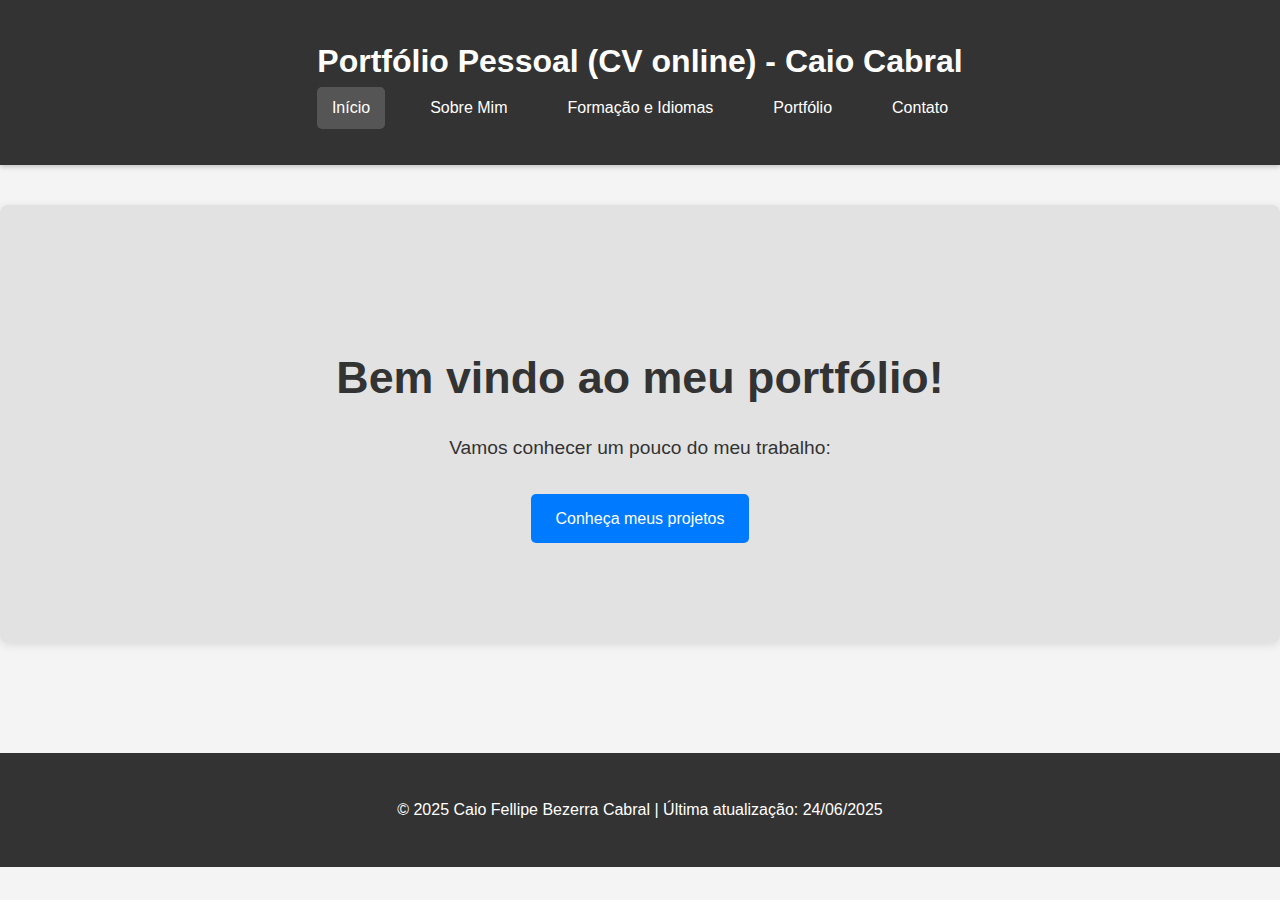
<file: index.html>
<!DOCTYPE html>
<html lang="pt-BR">
<head>
    <meta charset="UTF-8">
    <meta name="viewport" content="width=device-width, initial-scale=1.0">
    <title>Portfólio Pessoal (CV online) - Início</title>
    <link rel="stylesheet" href="css/style.css">
</head>
<body>
    <header>
        <div class="container">
            <h1>Portfólio Pessoal (CV online) - Caio Cabral</h1>
            <nav>
                <ul>
                    <li><a href="index.html" class="active">Início</a></li>
                    <li><a href="sobre-mim.html">Sobre Mim</a></li>
                    <li><a href="formacao.html">Formação e Idiomas</a></li>
                    <li><a href="portfolio.html">Portfólio</a></li>
                    <li><a href="contato.html">Contato</a></li>
                </ul>
            </nav>
        </div>
    </header>

    <main>
        <section id="hero">
            <div class="container">
                <h2>Bem vindo ao meu portfólio!</h2>
                <p>Vamos conhecer um pouco do meu trabalho:</p>
                <a href="portfolio.html" class="btn">Conheça meus projetos</a>
            </div>
        </section>
    </main>

    <footer>
        <div class="container">
            <p>&copy; 2025 Caio Fellipe Bezerra Cabral | Última atualização: 24/06/2025</p>
        </div>
    </footer>
</body>
</html>
</file>
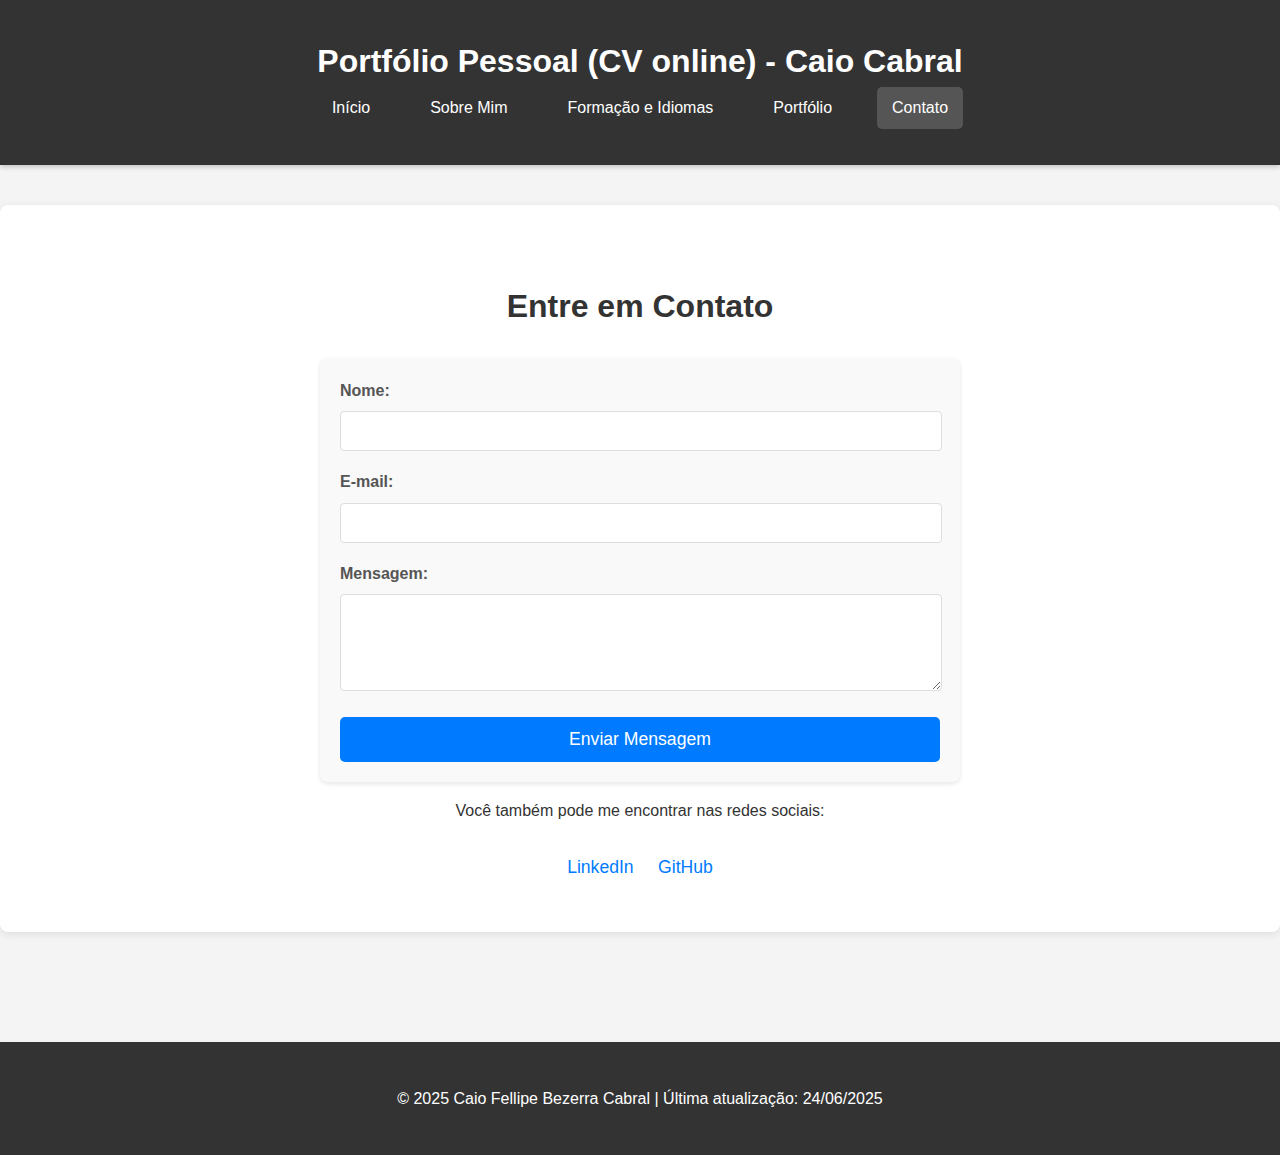
<file: contato.html>
<!DOCTYPE html>
<html lang="pt-BR">
<head>
    <meta charset="UTF-8">
    <meta name="viewport" content="width=device-width, initial-scale=1.0">
    <title>Portfólio Pessoal (CV online) - Contato</title>
    <link rel="stylesheet" href="css/style.css">
</head>
<body>
    <header>
        <div class="container">
            <h1>Portfólio Pessoal (CV online) - Caio Cabral</h1>
            <nav>
                <ul>
                    <li><a href="index.html">Início</a></li>
                    <li><a href="sobre-mim.html">Sobre Mim</a></li>
                    <li><a href="formacao.html">Formação e Idiomas</a></li>
                    <li><a href="portfolio.html">Portfólio</a></li>
                    <li><a href="contato.html" class="active">Contato</a></li>
                </ul>
            </nav>
        </div>
    </header>

    <main>
        <section id="contact">
            <div class="container">
                <h2>Entre em Contato</h2>
                <form action="#" method="POST">
                    <div class="form-group">
                        <label for="name">Nome:</label>
                        <input type="text" id="name" name="name" required>
                    </div>

                    <div class="form-group">
                        <label for="email">E-mail:</label>
                        <input type="email" id="email" name="email" required>
                    </div>

                    <div class="form-group">
                        <label for="message">Mensagem:</label>
                        <textarea id="message" name="message" rows="5" required></textarea>
                    </div>

                    <button type="submit" class="btn">Enviar Mensagem</button>
                </form>
                <p class="social-intro">Você também pode me encontrar nas redes sociais:</p>
                <div class="social-links">
                    <a href="https://www.linkedin.com/in/caio-cabral-programmer/" target="_blank">LinkedIn</a>
                    <a href="https://github.com/Caio-Cabral-Programmer" target="_blank">GitHub</a>
                </div>
            </div>
        </section>
    </main>

    <footer>
        <div class="container">
            <p>&copy; 2025 Caio Fellipe Bezerra Cabral | Última atualização: 24/06/2025</p>
        </div>
    </footer>
</body>
</html>
</file>
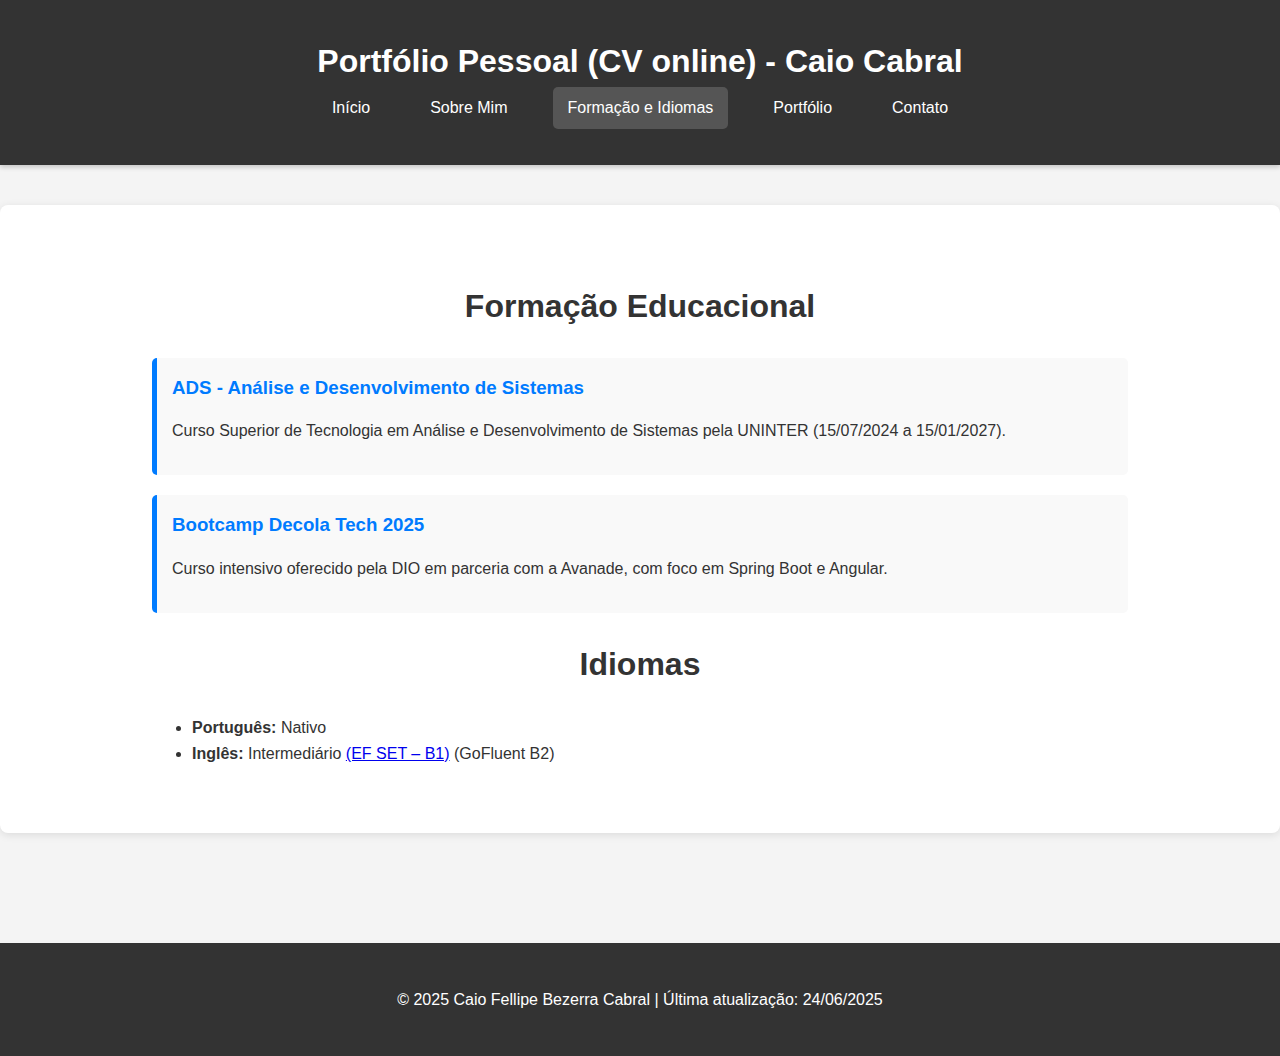
<file: formacao.html>
<!DOCTYPE html>
<html lang="pt-BR">
<head>
    <meta charset="UTF-8">
    <meta name="viewport" content="width=device-width, initial-scale=1.0">
    <title>Portfólio Pessoal (CV online) - Formação</title>
    <link rel="stylesheet" href="css/style.css">
</head>
<body>
    <header>
        <div class="container">
            <h1>Portfólio Pessoal (CV online) - Caio Cabral</h1>
            <nav>
                <ul>
                    <li><a href="index.html">Início</a></li>
                    <li><a href="sobre-mim.html">Sobre Mim</a></li>
                    <li><a href="formacao.html" class="active">Formação e Idiomas</a></li>
                    <li><a href="portfolio.html">Portfólio</a></li>
                    <li><a href="contato.html">Contato</a></li>
                </ul>
            </nav>
        </div>
    </header>

    <main>
        <section id="education">
            <div class="container">
                <h2>Formação Educacional</h2>
                <div class="education-item">
                    <h3>ADS - Análise e Desenvolvimento de Sistemas</h3>
                    <p>Curso Superior de Tecnologia em Análise e Desenvolvimento de Sistemas pela UNINTER (15/07/2024 a 15/01/2027).</p>
                </div>
                <div class="education-item">
                    <h3>Bootcamp Decola Tech 2025</h3>
                    <p>Curso intensivo oferecido pela DIO em parceria com a Avanade, com foco em Spring Boot e Angular.</p>
                </div>

                <h2>Idiomas</h2>
                <ul>
                    <li><strong>Português:</strong> Nativo</li>
                    <li><strong>Inglês:</strong> Intermediário <a href="https://cert.efset.org/pt/uL9uFc">(EF SET – B1)</a>  (GoFluent B2)</li>
                </ul>
            </div>
        </section>
    </main>

    <footer>
        <div class="container">
            <p>&copy; 2025 Caio Fellipe Bezerra Cabral | Última atualização: 24/06/2025</p>
        </div>
    </footer>
</body>
</html>
</file>
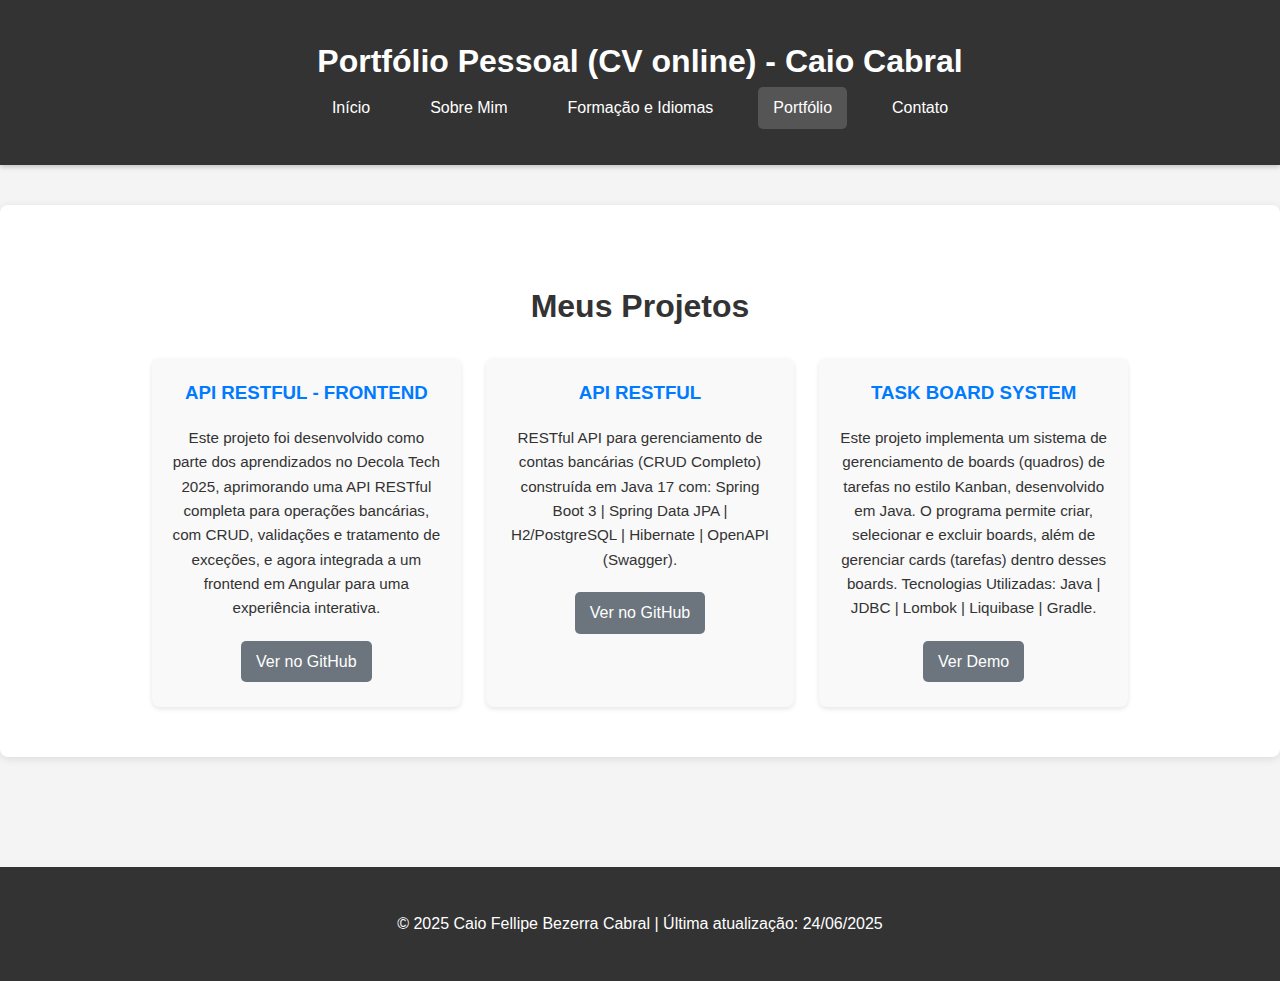
<file: portfolio.html>
<!DOCTYPE html>
<html lang="pt-BR">
<head>
    <meta charset="UTF-8">
    <meta name="viewport" content="width=device-width, initial-scale=1.0">
    <title>Portfólio Pessoal (CV online) - Projetos</title>
    <link rel="stylesheet" href="css/style.css">
</head>
<body>
    <header>
        <div class="container">
            <h1>Portfólio Pessoal (CV online) - Caio Cabral</h1>
            <nav>
                <ul>
                    <li><a href="index.html">Início</a></li>
                    <li><a href="sobre-mim.html">Sobre Mim</a></li>
                    <li><a href="formacao.html">Formação e Idiomas</a></li>
                    <li><a href="portfolio.html" class="active">Portfólio</a></li>
                    <li><a href="contato.html">Contato</a></li>
                </ul>
            </nav>
        </div>
    </header>

    <main>
        <section id="portfolio-items">
            <div class="container">
                <h2>Meus Projetos</h2>
                <div class="project-grid">
                    <div class="project-item">
                        <h3>API RESTFUL - FRONTEND</h3>
                        <p>Este projeto foi desenvolvido como parte dos aprendizados no Decola Tech 2025, aprimorando uma API RESTful completa para operações bancárias, com CRUD, validações e tratamento de exceções, e agora integrada a um frontend em Angular para uma experiência interativa.</p>
                        <a href="https://github.com/Caio-Cabral-Programmer/contas-bancarias-angular-remake.git" target="_blank">Ver no GitHub</a>
                        </div>

                    <div class="project-item">
                        <h3>API RESTFUL</h3>
                        <p>RESTful API para gerenciamento de contas bancárias (CRUD Completo) construída em Java 17 com: Spring Boot 3 | Spring Data JPA | H2/PostgreSQL | Hibernate | OpenAPI (Swagger).</p>
                        <a href="https://github.com/seu-usuario/nome-do-projeto-2" target="_blank">Ver no GitHub</a>
                        </div>

                    <div class="project-item">
                        <h3>TASK BOARD SYSTEM</h3>
                        <p>Este projeto implementa um sistema de gerenciamento de boards (quadros) de tarefas no estilo Kanban, desenvolvido em Java. O programa permite criar, selecionar e excluir boards, além de gerenciar cards (tarefas) dentro desses boards. Tecnologias Utilizadas: Java | JDBC | Lombok | Liquibase | Gradle.</p>
                        <a href="https://seusite.com/projeto3" target="_blank">Ver Demo</a>
                        </div>
                    </div>
            </div>
        </section>
    </main>

    <footer>
        <div class="container">
            <p>&copy; 2025 Caio Fellipe Bezerra Cabral | Última atualização: 24/06/2025</p>
        </div>
    </footer>
</body>
</html>
</file>
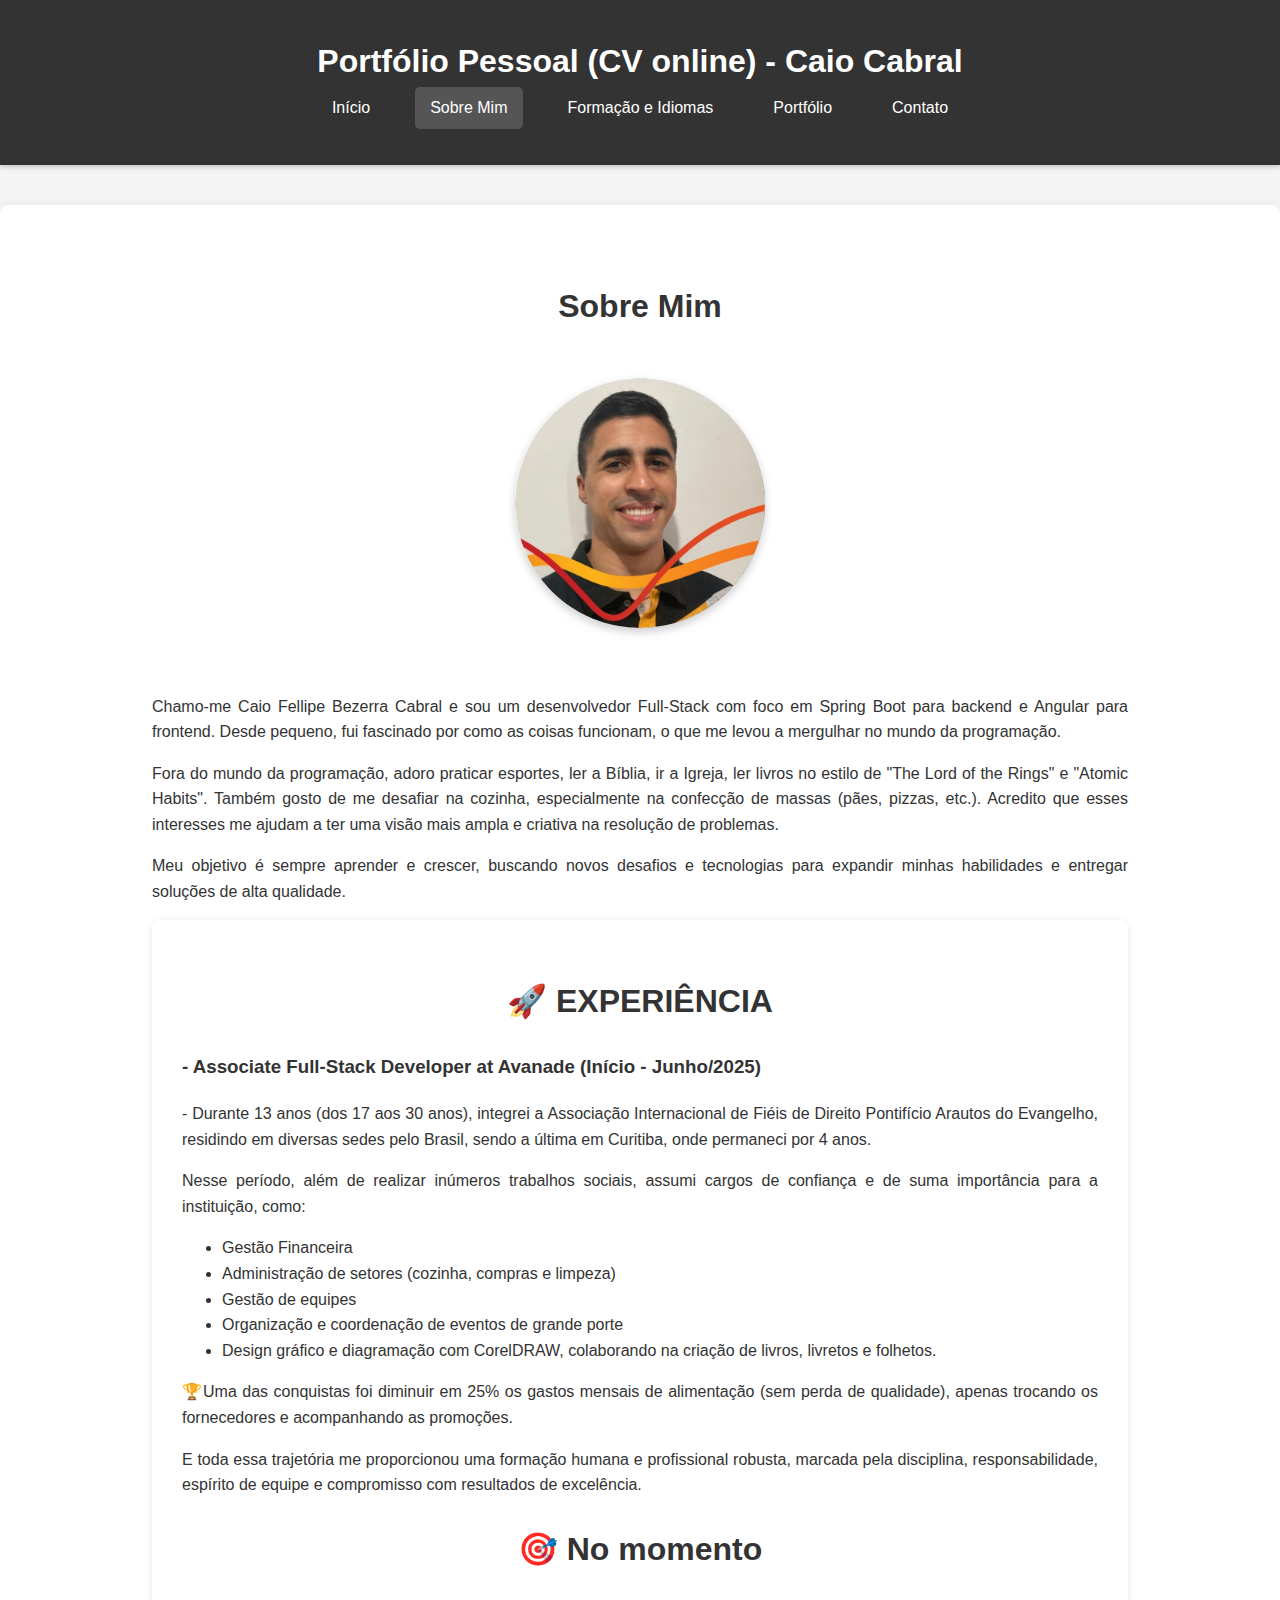
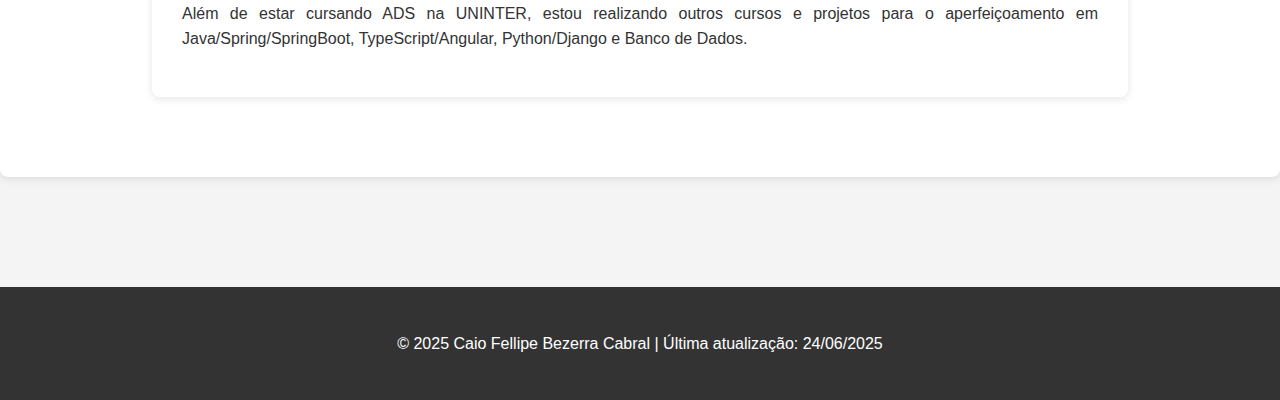
<file: sobre-mim.html>
<!DOCTYPE html>
<html lang="pt-BR">
<head>
    <meta charset="UTF-8">
    <meta name="viewport" content="width=device-width, initial-scale=1.0">
    <title>Portfólio Pessoal (CV online) - Sobre Mim</title>
    <link rel="stylesheet" href="css/style.css">
</head>
<body>
    <header>
        <div class="container">
            <h1>Portfólio Pessoal (CV online) - Caio Cabral</h1>
            <nav>
                <ul>
                    <li><a href="index.html">Início</a></li>
                    <li><a href="sobre-mim.html" class="active">Sobre Mim</a></li>
                    <li><a href="formacao.html">Formação e Idiomas</a></li>
                    <li><a href="portfolio.html">Portfólio</a></li>
                    <li><a href="contato.html">Contato</a></li>
                </ul>
            </nav>
        </div>
    </header>

    <main>
        <section id="about">
            <div class="container">
                <h2>Sobre Mim</h2>

                <div class="about-content">
                    <img src="images/perfil.png" alt="Perfil" class="profile-photo"> 
                <div>

                <p>Chamo-me Caio Fellipe Bezerra Cabral e sou um desenvolvedor Full-Stack com foco em Spring Boot para backend e Angular para frontend. Desde pequeno, fui fascinado por como as coisas funcionam, o que me levou a mergulhar no mundo da programação.</p>
                <p>Fora do mundo da programação, adoro praticar esportes, ler a Bíblia, ir a Igreja, ler livros no estilo de "The Lord of the Rings" e "Atomic Habits". Também gosto de me desafiar na cozinha, especialmente na confecção de massas (pães, pizzas, etc.). Acredito que esses interesses me ajudam a ter uma visão mais ampla e criativa na resolução de problemas.</p>
                <p>Meu objetivo é sempre aprender e crescer, buscando novos desafios e tecnologias para expandir minhas habilidades e entregar soluções de alta qualidade.</p>
                <section>
                    <h2>🚀 EXPERIÊNCIA</h2>
                    <h3>- Associate Full-Stack Developer at Avanade (Início - Junho/2025)</h3>
                    <p>
                        - Durante 13 anos (dos 17 aos 30 anos), integrei a Associação Internacional de
                        Fiéis de Direito Pontifício Arautos do Evangelho, residindo em diversas
                        sedes pelo Brasil, sendo a última em Curitiba, onde permaneci por 4 anos.
                    </p>
                    <p>
                        Nesse período, além de realizar inúmeros trabalhos sociais, assumi cargos de
                        confiança e de suma importância para a instituição, como:
                    </p>
                    <ul>
                        <li>Gestão Financeira</li>
                        <li>Administração de setores (cozinha, compras e limpeza)</li>
                        <li>Gestão de equipes</li>
                        <li>Organização e coordenação de eventos de grande porte</li>
                        <li>
                        Design gráfico e diagramação com CorelDRAW, colaborando na criação de
                        livros, livretos e folhetos.
                        </li>
                    </ul>
                    <p>
                        🏆Uma das conquistas foi diminuir em 25% os gastos mensais de alimentação
                        (sem perda de qualidade), apenas trocando os fornecedores e acompanhando as
                        promoções.
                    </p>
                    <p>
                        E toda essa trajetória me proporcionou uma formação humana e profissional
                        robusta, marcada pela disciplina, responsabilidade, espírito de equipe e
                        compromisso com resultados de excelência.
                    </p>

                    <h2>🎯 No momento</h2>
                    <p>
                        Além de estar cursando ADS na UNINTER, estou realizando outros cursos e
                        projetos para o aperfeiçoamento em Java/Spring/SpringBoot,
                        TypeScript/Angular, Python/Django e Banco de Dados.
                    </p>
                </section>
            </div>
        </section>
    </main>

    <footer>
        <div class="container">
            <p>&copy; 2025 Caio Fellipe Bezerra Cabral | Última atualização: 24/06/2025</p>
        </div>
    </footer>
</body>
</html>
</file>
<file: css/style.css>
/* Estilos globais */
body {
    font-family: 'Arial', sans-serif; /* Define a fonte padrão do site */
    margin: 0; /* Remove margens padrão do corpo */
    padding: 0; /* Remove paddings padrão do corpo */
    box-sizing: border-box; /* Garante que padding e border sejam incluídos na largura e altura do elemento */
    background-color: #f4f4f4; /* Cor de fundo suave para o corpo */
    color: #333; /* Cor padrão do texto */
    line-height: 1.6; /* Espaçamento entre linhas para melhor legibilidade */
}

.container {
    width: 80%; /* Largura do conteúdo principal */
    max-width: 1200px; /* Largura máxima para telas maiores */
    margin: 0 auto; /* Centraliza o container na página */
    padding: 20px 0; /* Espaçamento interno superior e inferior */
}

/* Estilos para a seção Sobre Mim com imagem ao lado do texto */
.about-content {
    display: flex; /* Transforma em um container flexível */
    flex-wrap: wrap; /* Permite que os itens quebrem linha em telas menores */
    align-items: flex-start; /* Alinha os itens ao topo */
    gap: 30px; /* Espaçamento entre a imagem e o texto */
    margin-top: 20px; /* Espaçamento da parte superior do conteúdo */
}

#about .profile-photo {
    width: 250px; /* Largura da sua foto de perfil */
    height: 250px; /* Altura da sua foto de perfil */
    object-fit: cover; /* Garante que a imagem preencha o espaço sem distorcer */
    border-radius: 50%; /* Transforma a imagem em um círculo */
    box-shadow: 0 4px 10px rgba(0, 0, 0, 0.2); /* Sombra para a imagem */
    flex-shrink: 0; /* Impede que a imagem encolha mais do que o necessário */
    margin-bottom: 20px; /* Margem inferior para quando o layout for vertical (mobile) */
}

.about-content > div { /* Estilos para o contêiner do texto */
    flex-grow: 1; /* Permite que o texto ocupe o espaço restante */
}

/* Estilos do cabeçalho */
header {
    background-color: #333; /* Cor de fundo do cabeçalho */
    color: #fff; /* Cor do texto no cabeçalho */
    padding: 1rem 0; /* Espaçamento interno superior e inferior */
    box-shadow: 0 2px 5px rgba(0, 0, 0, 0.2); /* Sombra para dar profundidade */
}

header h1 {
    margin: 0; /* Remove margem padrão do título */
    text-align: center; /* Centraliza o título */
}

/* Estilos do menu de navegação */
nav ul {
    list-style: none; /* Remove os marcadores de lista */
    padding: 0; /* Remove padding padrão da lista */
    margin: 0; /* Remove margem padrão da lista */
    display: flex; /* Transforma os itens da lista em flex-items */
    justify-content: center; /* Centraliza os itens horizontalmente */
    flex-wrap: wrap; /* Permite que os itens quebrem linha em telas menores */
}

nav ul li {
    margin: 0 15px; /* Espaçamento entre os itens do menu */
}

nav ul li a {
    color: #fff; /* Cor do link */
    text-decoration: none; /* Remove sublinhado do link */
    padding: 8px 15px; /* Espaçamento interno do link */
    display: block; /* Ocupa todo o espaço do li */
    transition: background-color 0.3s ease; /* Transição suave na mudança de cor de fundo */
    border-radius: 5px; /* Bordas arredondadas */
}

nav ul li a:hover,
nav ul li a.active {
    background-color: #555; /* Cor de fundo ao passar o mouse ou quando ativo */
}

/* Estilos da seção principal */
main {
    padding: 40px 0; /* Espaçamento interno superior e inferior para o conteúdo principal */
}

/* Estilos para seções gerais */
section {
    background-color: #fff; /* Cor de fundo para as seções */
    margin-bottom: 30px; /* Margem inferior para separar as seções */
    padding: 30px; /* Espaçamento interno da seção */
    border-radius: 8px; /* Bordas arredondadas */
    box-shadow: 0 2px 8px rgba(0, 0, 0, 0.1); /* Sombra suave */
}

section h2 {
    text-align: center; /* Centraliza o título da seção */
    color: #333; /* Cor do título */
    margin-bottom: 25px; /* Margem inferior do título */
    font-size: 2em; /* Tamanho da fonte do título */
}

/* Estilos da seção Hero (página inicial) */
#hero {
    text-align: center; /* Centraliza o texto */
    padding: 80px 0; /* Mais padding para destaque */
    background-color: #e2e2e2; /* Cor de fundo da seção hero */
    border-radius: 8px; /* Bordas arredondadas */
}

#hero h2 {
    font-size: 2.8em; /* Tamanho da fonte do título hero */
    margin-bottom: 15px; /* Margem inferior */
}

#hero p {
    font-size: 1.2em; /* Tamanho da fonte do parágrafo */
    margin-bottom: 30px; /* Margem inferior */
}

.btn {
    display: inline-block; /* Permite definir largura e altura, e centralizar com text-align */
    background-color: #007bff; /* Cor de fundo do botão */
    color: #fff; /* Cor do texto do botão */
    padding: 12px 25px; /* Espaçamento interno do botão */
    text-decoration: none; /* Remove sublinhado */
    border-radius: 5px; /* Bordas arredondadas */
    transition: background-color 0.3s ease; /* Transição suave */
}

.btn:hover {
    background-color: #0056b3; /* Cor de fundo ao passar o mouse */
}

/* Estilos da seção Sobre Mim */
#about p {
    text-align: justify; /* Justifica o texto para melhor leitura */
    margin-bottom: 15px; /* Margem inferior para parágrafos */
}

#about img {
    max-width: 100%; /* Garante que a imagem não transborde */
    height: auto; /* Mantém a proporção da imagem */
    display: block; /* Remove espaço extra abaixo da imagem */
    margin: 20px auto; /* Centraliza a imagem */
    border-radius: 8px; /* Bordas arredondadas */
    box-shadow: 0 4px 10px rgba(0, 0, 0, 0.1); /* Sombra para a imagem */
}

/* Estilos da seção Formação */
.education-item {
    margin-bottom: 20px; /* Espaçamento entre os itens de formação */
    padding: 15px; /* Espaçamento interno */
    background-color: #f9f9f9; /* Cor de fundo para cada item */
    border-left: 5px solid #007bff; /* Borda esquerda para destaque */
    border-radius: 5px; /* Bordas arredondadas */
}

.education-item h3 {
    margin-top: 0; /* Remove margem superior */
    margin-bottom: 5px; /* Margem inferior */
    color: #007bff; /* Cor do título do item */
}

/* Estilos para a grade de projetos (Portfólio) */
.project-grid {
    display: grid; /* Usa CSS Grid para layout */
    grid-template-columns: repeat(auto-fit, minmax(280px, 1fr)); /* Colunas responsivas */
    gap: 25px; /* Espaçamento entre os itens da grade */
}

.project-item {
    background-color: #f9f9f9; /* Cor de fundo do item de projeto */
    padding: 20px; /* Espaçamento interno */
    border-radius: 8px; /* Bordas arredondadas */
    box-shadow: 0 2px 5px rgba(0, 0, 0, 0.1); /* Sombra */
    text-align: center; /* Centraliza o conteúdo */
}

.project-item h3 {
    margin-top: 0; /* Remove margem superior */
    color: #007bff; /* Cor do título do projeto */
}

.project-item p {
    font-size: 0.95em; /* Tamanho da fonte da descrição */
    margin-bottom: 15px; /* Margem inferior */
}

.project-item a {
    display: inline-block; /* Permite definir padding e margem */
    margin: 5px; /* Espaçamento entre os links */
    padding: 8px 15px; /* Espaçamento interno */
    background-color: #6c757d; /* Cor de fundo do link */
    color: #fff; /* Cor do texto do link */
    text-decoration: none; /* Remove sublinhado */
    border-radius: 5px; /* Bordas arredondadas */
    transition: background-color 0.3s ease; /* Transição suave */
}

.project-item a:hover {
    background-color: #5a6268; /* Cor de fundo ao passar o mouse */
}

.project-item img {
    max-width: 100%; /* Garante que a imagem não transborde */
    height: auto; /* Mantém a proporção */
    border-radius: 5px; /* Bordas arredondadas */
    margin-bottom: 15px; /* Margem inferior */
}

/* Estilos do formulário de contato */
#contact form {
    max-width: 600px; /* Largura máxima do formulário */
    margin: 0 auto; /* Centraliza o formulário */
    padding: 20px; /* Espaçamento interno */
    background-color: #f9f9f9; /* Cor de fundo do formulário */
    border-radius: 8px; /* Bordas arredondadas */
    box-shadow: 0 2px 5px rgba(0, 0, 0, 0.1); /* Sombra */
}

.form-group {
    margin-bottom: 18px; /* Espaçamento entre os grupos de formulário */
}

.form-group label {
    display: block; /* Ocupa a largura total para o label ficar acima do input */
    margin-bottom: 8px; /* Espaçamento entre o label e o input */
    font-weight: bold; /* Texto em negrito */
    color: #555; /* Cor do texto do label */
}

.form-group input[type="text"],
.form-group input[type="email"],
.form-group textarea {
    width: calc(100% - 20px); /* Ocupa 100% da largura menos o padding */
    padding: 10px; /* Espaçamento interno do input/textarea */
    border: 1px solid #ddd; /* Borda do input/textarea */
    border-radius: 4px; /* Bordas arredondadas */
    font-size: 1em; /* Tamanho da fonte */
}

.form-group textarea {
    resize: vertical; /* Permite redimensionar verticalmente */
}

#contact .btn {
    width: 100%; /* Botão ocupa a largura total do formulário */
    padding: 12px; /* Espaçamento interno do botão */
    font-size: 1.1em; /* Tamanho da fonte do botão */
    border: none; /* Remove borda do botão */
    cursor: pointer; /* Muda o cursor para indicar que é clicável */
}

.social-intro {
    text-align: center;
}

.social-links {
    text-align: center; /* Centraliza os links sociais */
    margin-top: 30px; /* Margem superior */
}

.social-links a {
    display: inline-block; /* Permite espaçamento */
    margin: 0 10px; /* Espaçamento entre os links */
    color: #007bff; /* Cor do link */
    text-decoration: none; /* Remove sublinhado */
    font-size: 1.1em; /* Tamanho da fonte */
}

.social-links a:hover {
    text-decoration: underline; /* Adiciona sublinhado ao passar o mouse */
}

/* Estilos do rodapé */
footer {
    background-color: #333; /* Cor de fundo do rodapé */
    color: #fff; /* Cor do texto */
    text-align: center; /* Centraliza o texto */
    padding: 1.5rem 0; /* Espaçamento interno */
    margin-top: 40px; /* Margem superior para separar do conteúdo */
}

footer p {
    margin: 0; /* Remove margem padrão do parágrafo */
}

/* Media Queries para Responsividade */
@media (max-width: 768px) {
    .container {
        width: 90%; /* Aumenta a largura do container em telas menores */
    }

    nav ul {
        flex-direction: column; /* Empilha os itens do menu verticalmente */
        align-items: center; /* Centraliza os itens */
    }

    nav ul li {
        margin: 10px 0; /* Espaçamento vertical entre os itens */
    }

    .project-grid {
        grid-template-columns: 1fr; /* Uma coluna em telas muito pequenas */
    }

    #hero h2 {
        font-size: 2em; /* Reduz o tamanho da fonte do título hero */
    }

    #hero p {
        font-size: 1em; /* Reduz o tamanho da fonte do parágrafo hero */
    }
}

@media (max-width: 480px) {
    header h1 {
        font-size: 1.8em; /* Reduz o tamanho do título do cabeçalho */
    }

    nav ul li a {
        padding: 6px 12px; /* Ajusta o padding do link */
        font-size: 0.9em; /* Reduz o tamanho da fonte do link */
    }

    section {
        padding: 20px; /* Reduz o padding das seções */
    }
}
</file>
